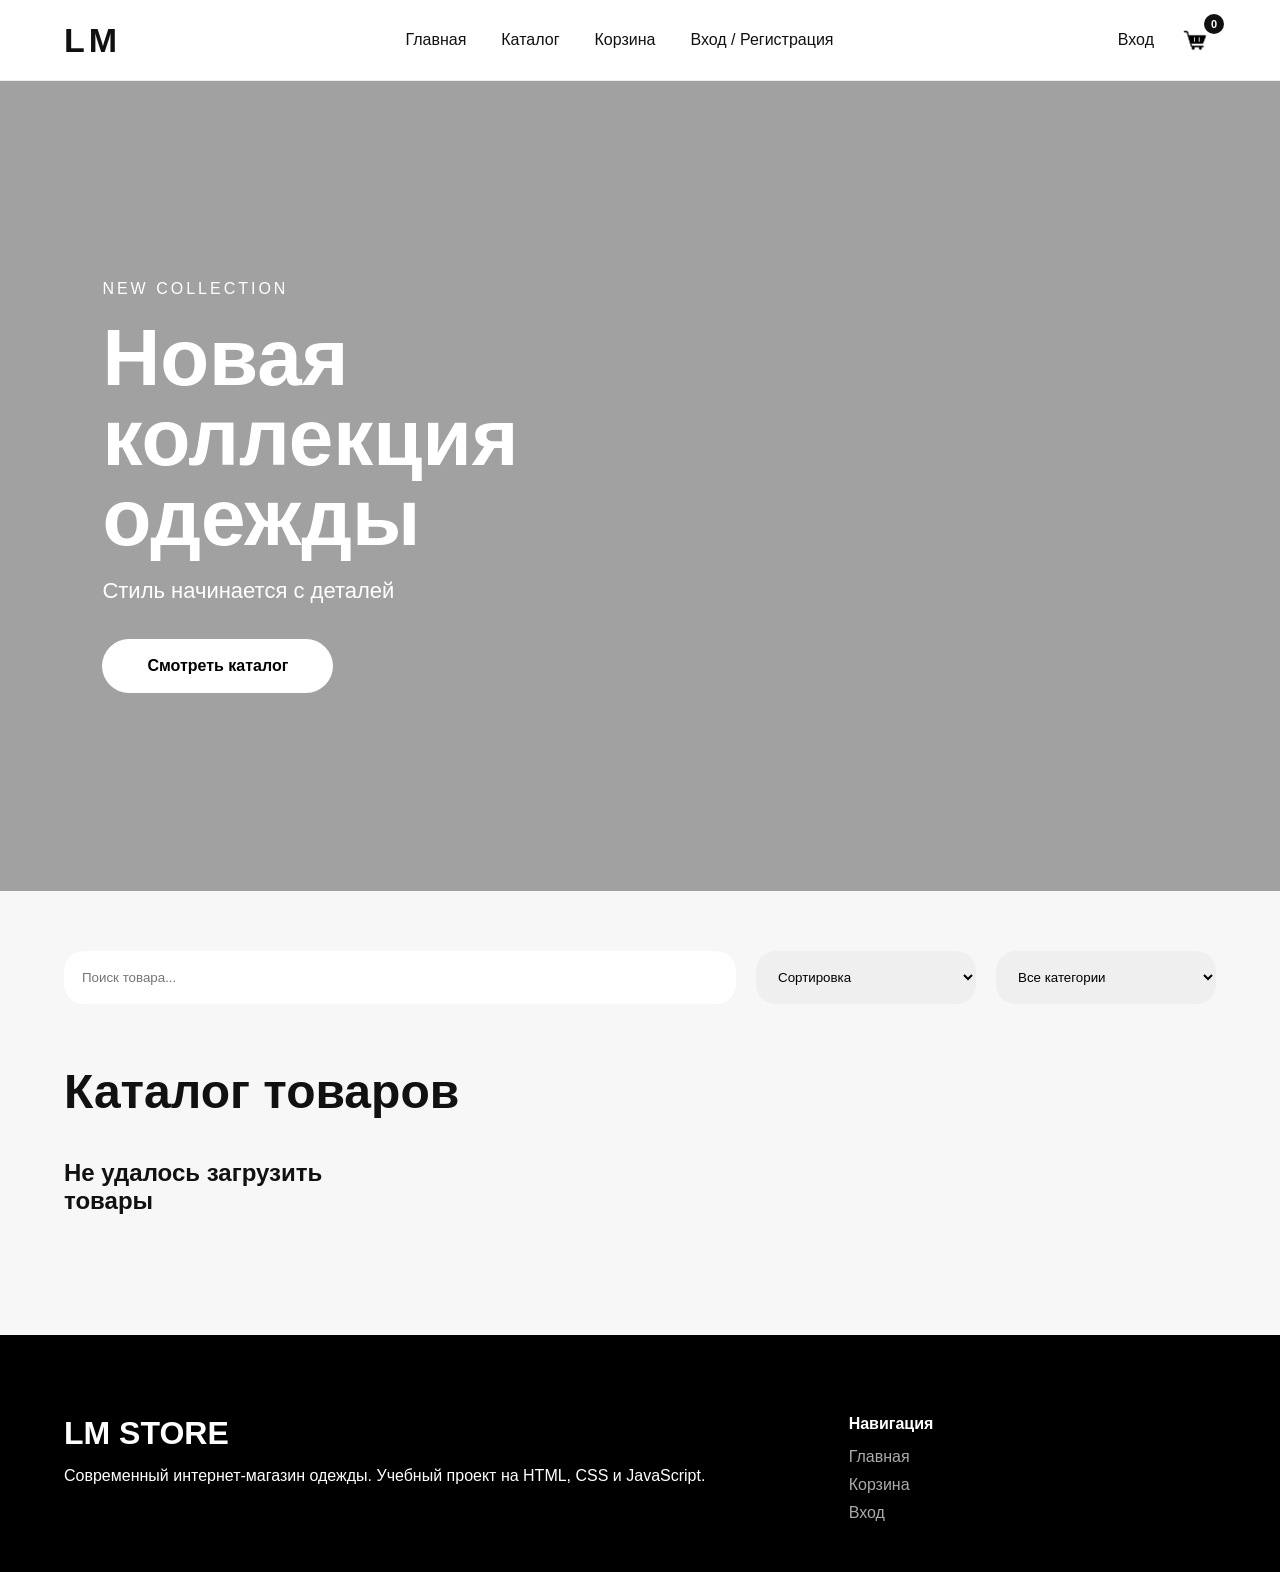
<file: index.html>
<!doctype html>
<html lang="ru">
  <head>
    <meta charset="UTF-8" />
    <meta name="viewport" content="width=device-width, initial-scale=1.0" />
    <title>LM STORE</title>

    <link rel="stylesheet" href="css/style.css" />
  </head>

  <body>
    <header>
      <div class="container header">
        <a href="index.html" class="logo"> LM </a>

        <nav class="nav">
          <a href="index.html"> Главная </a>

          <a href="#catalog"> Каталог </a>

          <a href="html/cart.html"> Корзина </a>

          <a href="html/auth.html"> Вход / Регистрация </a>
        </nav>

        <div class="header-right">
          <div id="userArea">
            <a href="html/auth.html"> Вход </a>
          </div>

          <a href="html/cart.html" class="cart-btn">
            <img src="img/basket.png" alt="Корзина" class="cart-icon" />

            <span id="cartCounter"> 0 </span>
          </a>
        </div>
      </div>
    </header>

    <section class="hero">
      <div class="hero-content">
        <span class="hero-subtitle"> NEW COLLECTION </span>

        <h1 class="hero-title">Новая коллекция одежды</h1>

        <p class="hero-text">Стиль начинается с деталей</p>

        <a href="#catalog" class="hero-button"> Смотреть каталог </a>
      </div>
    </section>

    <section class="search-section">
      <div class="container">
        <div class="search-wrapper">
          <input
            type="text"
            id="search"
            placeholder="Поиск товара..."
            oninput="searchProducts()"
          />

          <select id="sort" onchange="sortProducts(this.value)">
            <option value="">Сортировка</option>

            <option value="asc">Цена ↑</option>

            <option value="desc">Цена ↓</option>

            <option value="name">По названию</option>
          </select>

          <select id="category" onchange="filterCategory()">
            <option value="all">Все категории</option>
          </select>
        </div>
      </div>
    </section>

    <section class="products" id="catalog">
      <div class="container">
        <h2 class="section-title">Каталог товаров</h2>

        <div id="productGrid" class="product-grid"></div>
      </div>
    </section>

    <footer>
      <div class="container footer-grid">
        <div>
          <h3>LM STORE</h3>

          <p>
            Современный интернет-магазин одежды. Учебный проект на HTML, CSS и
            JavaScript.
          </p>
        </div>

        <div>
          <h4>Навигация</h4>

          <a href="index.html"> Главная </a>

          <a href="html/cart.html"> Корзина </a>

          <a href="html/auth.html"> Вход </a>
        </div>
      </div>
    </footer>

    <script src="js/cart.js"></script>
    <script src="js/auth.js"></script>
    <script src="js/app.js"></script>
  </body>
</html>
</file>
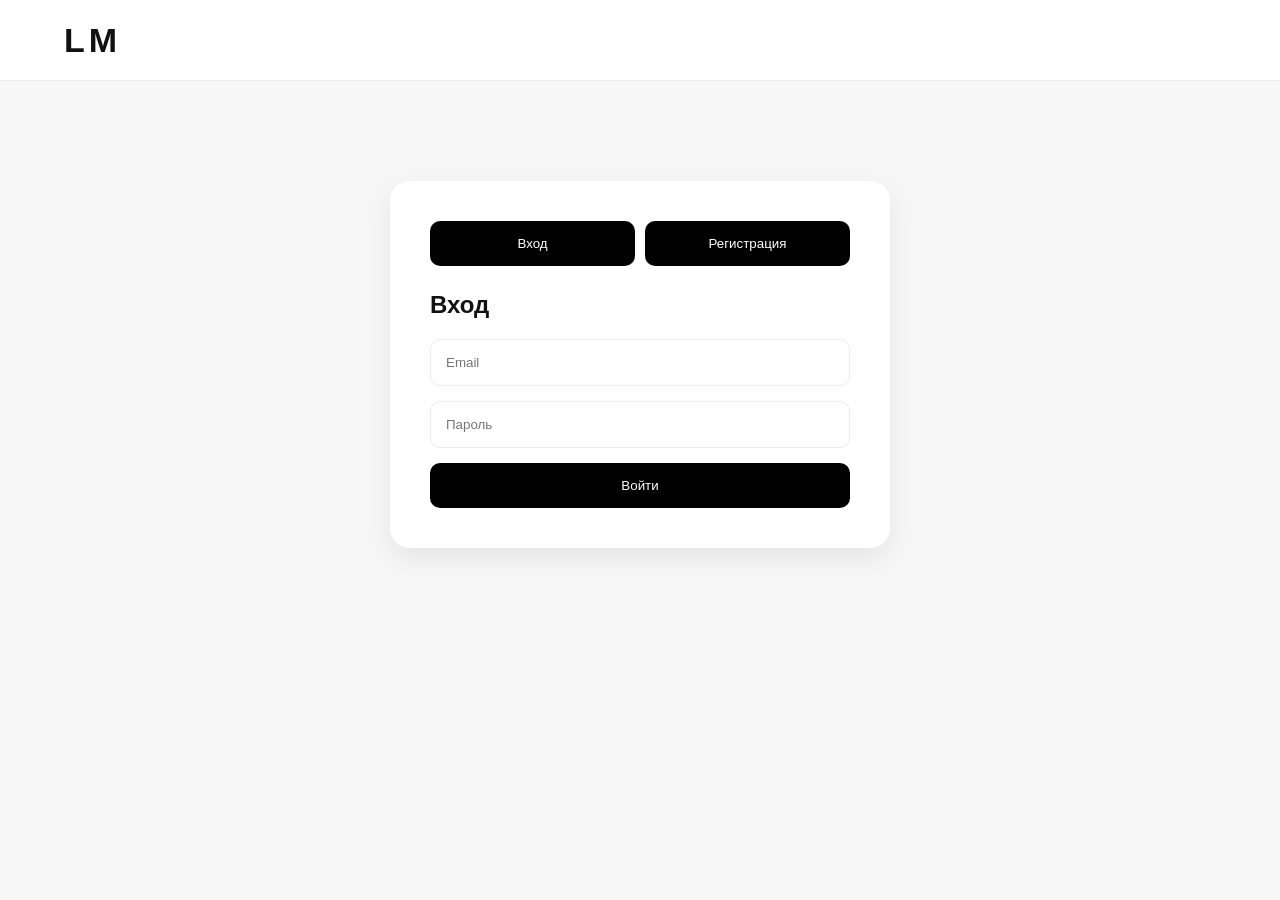
<file: html/auth.html>
<!doctype html>
<html lang="ru">
  <head>
    <meta charset="UTF-8" />

    <meta name="viewport" content="width=device-width, initial-scale=1.0" />

    <title>Авторизация</title>

    <link rel="stylesheet" href="../css/style.css" />
  </head>

  <body>
    <header>
      <div class="container header">
        <a href="../index.html" class="logo"> LM </a>
      </div>
    </header>

    <section class="auth-page">
      <div class="auth-container">
        <div class="tabs">
          <button onclick="showLogin()">Вход</button>

          <button onclick="showRegister()">Регистрация</button>
        </div>

        <div id="loginForm">
          <h2>Вход</h2>

          <input type="email" id="loginEmail" placeholder="Email" />

          <input type="password" id="loginPassword" placeholder="Пароль" />

          <button onclick="login()">Войти</button>
        </div>

        <div id="registerForm" style="display: none">
          <h2>Регистрация</h2>

          <input type="text" id="name" placeholder="Имя" />

          <input type="email" id="email" placeholder="Email" />

          <input type="password" id="password" placeholder="Пароль" />

          <button onclick="register()">Создать аккаунт</button>
        </div>
      </div>
    </section>

    <script src="../js/auth.js"></script>

    <script>
      function showLogin() {
        document.getElementById("loginForm").style.display = "block";

        document.getElementById("registerForm").style.display = "none";
      }

      function showRegister() {
        document.getElementById("loginForm").style.display = "none";

        document.getElementById("registerForm").style.display = "block";
      }
    </script>
  </body>
</html>
</file>
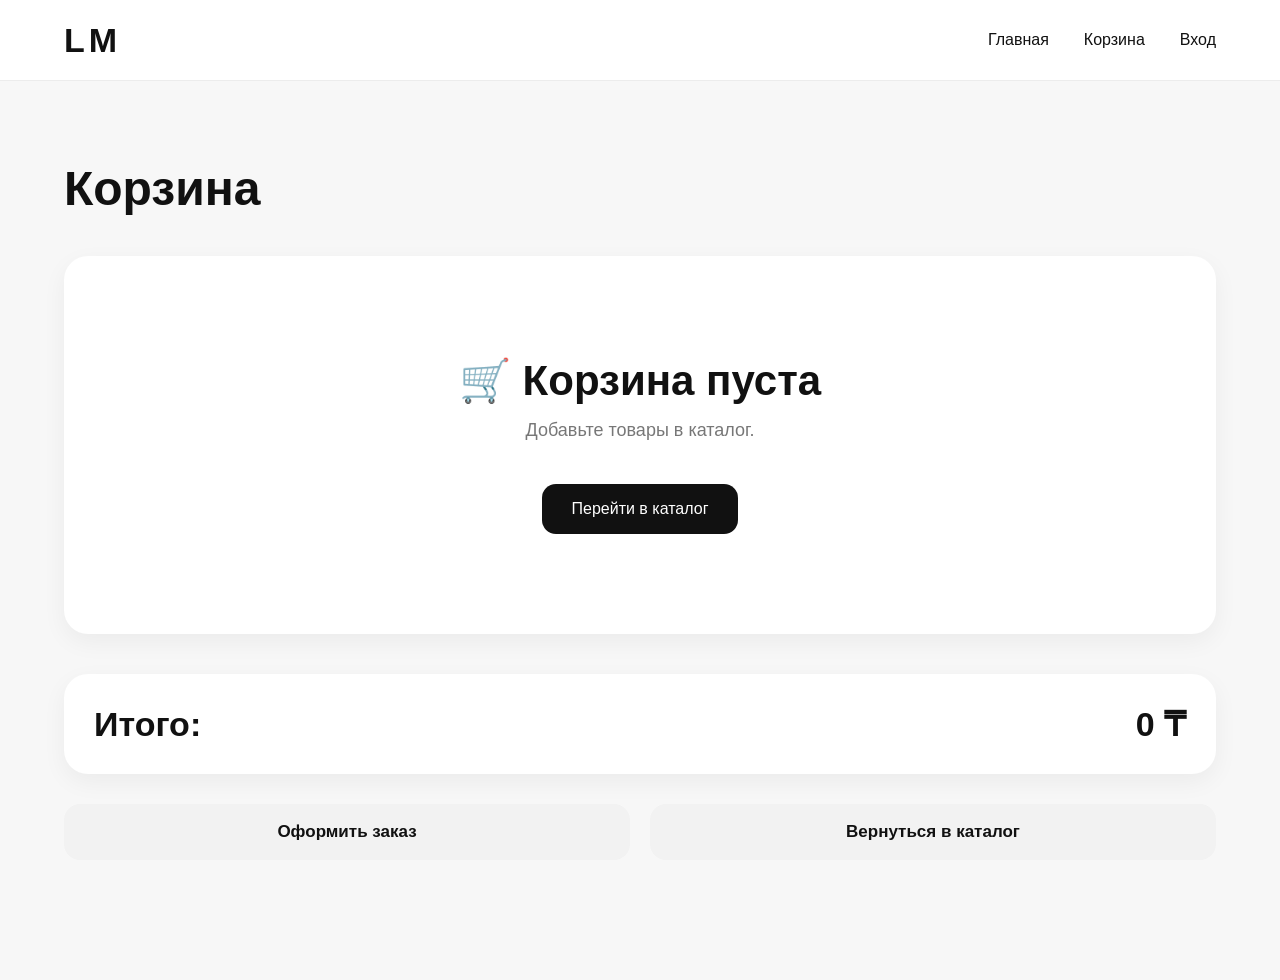
<file: html/cart.html>
<!doctype html>
<html lang="ru">
  <head>
    <meta charset="UTF-8" />
    <meta name="viewport" content="width=device-width, initial-scale=1.0" />
    <title>Корзина</title>

    <link rel="stylesheet" href="../css/style.css" />
  </head>

  <body>
    <header>
      <div class="container header">
        <a href="../index.html" class="logo"> LM </a>

        <nav class="nav">
          <a href="../index.html"> Главная </a>

          <a href="cart.html"> Корзина </a>

          <a href="auth.html"> Вход </a>
        </nav>
      </div>
    </header>

    <main class="cart-page">
      <div class="container">
        <h1 class="section-title">Корзина</h1>

        <div id="cartItems"></div>

        <div class="cart-total">
          Итого:

          <span id="totalPrice"> 0 ₸ </span>
        </div>

        <div class="cart-buttons">
          <a href="checkout.html" class="checkout-btn"> Оформить заказ </a>
          <a href="../index.html"> Вернуться в каталог </a>
        </div>
      </div>
    </main>

    <script src="../js/cart.js"></script>

    <script>
      function renderCart() {
        const container = document.getElementById("cartItems");

        container.innerHTML = "";

        if (cart.items.length === 0) {
          container.innerHTML = `

                <div class="empty-cart">

                    <h2>

                        🛒 Корзина пуста

                    </h2>

                    <p>

                        Добавьте товары в каталог.

                    </p>

                    <br>

                    <a href="../index.html">

                        Перейти в каталог

                    </a>

                </div>

                `;

          document.getElementById("totalPrice").textContent = "0 ₸";

          return;
        }

        cart.items.forEach((item) => {
          container.innerHTML += `

                <div class="cart-item">

                    <img
                        src="${item.image}"
                        alt="${item.title}"
                    >

                    <div class="cart-info">

                        <h3>

                            ${item.title}

                        </h3>

                        <p>

                            Цена:
                            ${Math.round(item.price * 500)} ₸

                        </p>

                        <p>

                            Количество:
                            ${item.quantity}

                        </p>

                    </div>

                    <button
                        onclick="removeItem(${item.id})">

                        Удалить

                    </button>

                </div>

                `;
        });

        const total = cart.items.reduce(
          (sum, item) => sum + item.price * 500 * item.quantity,

          0,
        );

        document.getElementById("totalPrice").textContent = total + " ₸";
      }

      function removeItem(id) {
        cart.remove(id);

        renderCart();
      }

      function checkout() {
        if (cart.items.length === 0) {
          alert("Корзина пуста");

          return;
        }

        const orders = JSON.parse(localStorage.getItem("orders")) || [];

        orders.push({
          date: new Date().toLocaleString(),

          items: [...cart.items],

          total: cart.getTotal(),
        });

        localStorage.setItem(
          "orders",

          JSON.stringify(orders),
        );

        alert("Заказ оформлен");

        localStorage.removeItem("cart");

        cart.items = [];

        renderCart();

        cart.updateCounter();
      }

      renderCart();
    </script>
  </body>
</html>
</file>
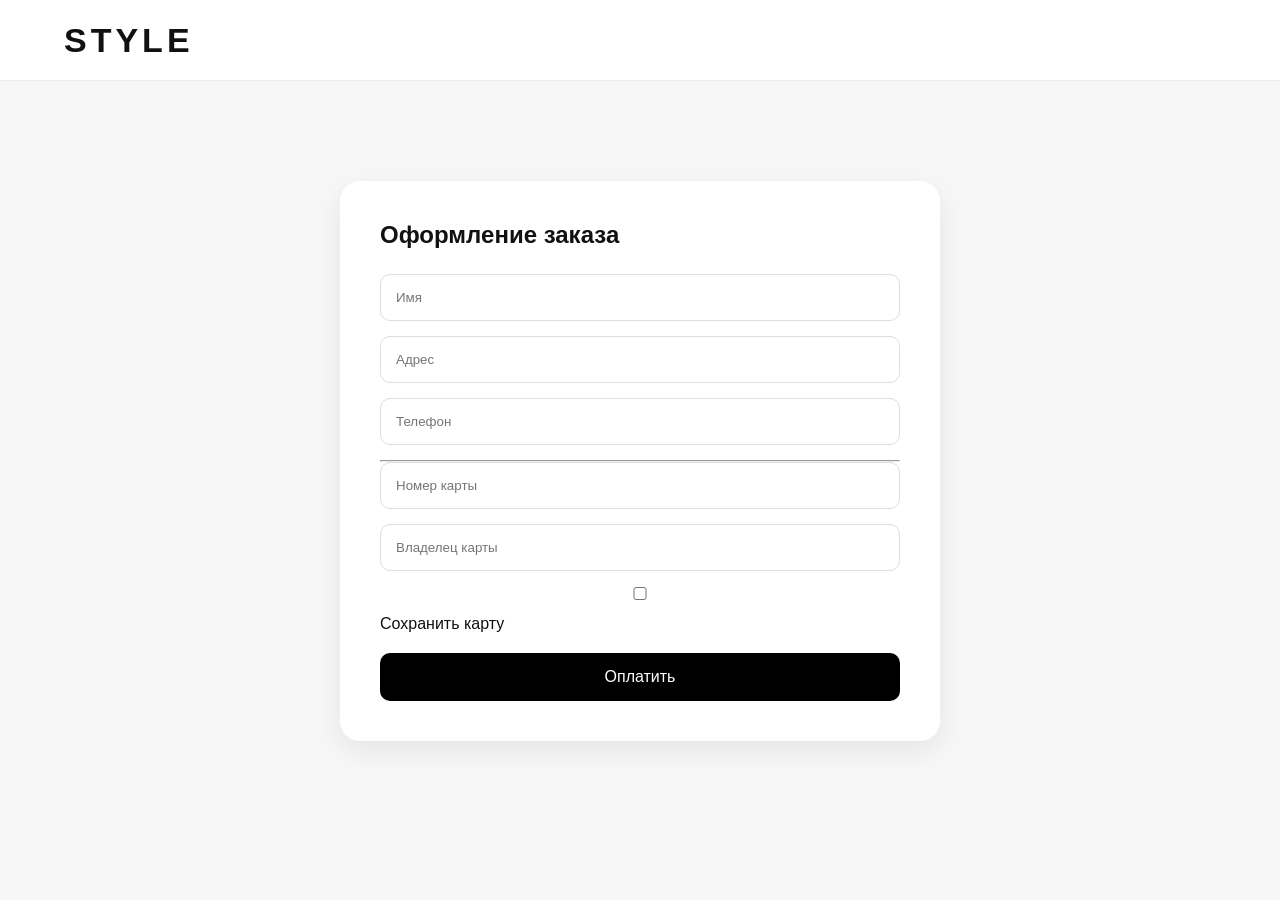
<file: html/checkout.html>
<!doctype html>
<html lang="ru">
  <head>
    <meta charset="UTF-8" />
    <meta name="viewport" content="width=device-width, initial-scale=1.0" />

    <title>Оформление заказа</title>

    <link rel="stylesheet" href="../css/style.css" />
  </head>

  <body>
    <header>
      <div class="container header">
        <a href="../index.html" class="logo"> STYLE </a>
      </div>
    </header>

    <section class="checkout-page">
      <div class="checkout-container">
        <h1>Оформление заказа</h1>

        <input id="customerName" placeholder="Имя" />

        <input id="address" placeholder="Адрес" />

        <input id="phone" placeholder="Телефон" />

        <hr />

        <input id="cardNumber" placeholder="Номер карты" />

        <input id="cardHolder" placeholder="Владелец карты" />

        <label>
          <input type="checkbox" id="saveCard" />

          Сохранить карту
        </label>

        <button onclick="payOrder()">Оплатить</button>
      </div>
    </section>

    <script>
      loadSavedCard();

      function loadSavedCard() {
        const currentUser = JSON.parse(localStorage.getItem("currentUser"));

        if (!currentUser) return;

        const savedCard = JSON.parse(
          localStorage.getItem(`card_${currentUser.email}`),
        );

        if (savedCard) {
          document.getElementById("cardNumber").value = savedCard.number;

          document.getElementById("cardHolder").value = savedCard.holder;
        }
      }

      function payOrder() {
        const currentUser = JSON.parse(localStorage.getItem("currentUser"));

        if (!currentUser) {
          alert("Сначала войдите в аккаунт");

          return;
        }

        const cardData = {
          number: document.getElementById("cardNumber").value,

          holder: document.getElementById("cardHolder").value,
        };

        if (document.getElementById("saveCard").checked) {
          localStorage.setItem(
            `card_${currentUser.email}`,

            JSON.stringify(cardData),
          );
        }

        alert("Заказ успешно оформлен!");

        localStorage.removeItem("cart");

        location.href = "../index.html";
      }
    </script>
  </body>
</html>
</file>
<file: css/style.css>
:root {
  --bg: #f7f7f7;
  --white: #ffffff;
  --black: #111111;

  --primary: #c8a97e;
  --primary-hover: #b38f61;

  --text: #111111;
  --text-light: #777777;

  --border: #ececec;

  --radius: 20px;

  --shadow: 0 10px 30px rgba(0, 0, 0, 0.08);

  --shadow-hover: 0 20px 40px rgba(0, 0, 0, 0.15);

  --transition: 0.3s ease;

  --container: 1400px;
}

/*RESET*/

* {
  margin: 0;
  padding: 0;
  box-sizing: border-box;
}

html {
  scroll-behavior: smooth;
}

body {
  font-family: Inter, Arial, sans-serif;

  background: var(--bg);

  color: var(--text);

  overflow-x: hidden;
}

a {
  text-decoration: none;
  color: inherit;
}

img {
  display: block;
  max-width: 100%;
}

button {
  cursor: pointer;
  font-family: inherit;
}

.container {
  width: 90%;

  max-width: var(--container);

  margin: auto;
}

/*HEADER*/
header {
  position: sticky;

  top: 0;

  z-index: 1000;

  background: rgba(255, 255, 255, 0.95);

  backdrop-filter: blur(12px);

  border-bottom: 1px solid var(--border);
}

.header {
  height: 80px;

  display: flex;

  align-items: center;

  justify-content: space-between;
}

.logo {
  font-size: 34px;

  font-weight: 800;

  letter-spacing: 4px;
}

.nav {
  display: flex;

  gap: 35px;
}

.nav a {
  font-weight: 500;

  transition: var(--transition);
}

.nav a:hover {
  color: var(--primary);
}

.header-right {
  display: flex;

  align-items: center;

  gap: 20px;
}

.cart-btn {

    position: relative;

    display: flex;

    align-items: center;

    justify-content: center;

    width: 42px;

    height: 42px;

}

.cart-icon {

    width: 28px;

    height: 28px;

    object-fit: contain;

    transition: 0.3s;

}

.cart-btn:hover .cart-icon {

    transform: scale(1.12);

}

#cartCounter {

    position: absolute;

    top: -5px;

    right: -8px;

    width: 20px;

    height: 20px;

    border-radius: 50%;

    background: #111;

    color: #fff;

    font-size: 11px;

    font-weight: 600;

    display: flex;

    align-items: center;

    justify-content: center;

}

.logout-btn {
  padding: 8px 15px;

  border: none;

  background: black;

  color: white;

  border-radius: 10px;

  margin-left: 10px;
}

/*HERO*/
.hero {
  height: 90vh;

  min-height: 650px;

  background:
    linear-gradient(rgba(0, 0, 0, 0.35), rgba(0, 0, 0, 0.35)),
    url("https://images.unsplash.com/photo-1483985988355-763728e1935b");

  background-size: cover;
  background-position: center;

  display: flex;
  align-items: center;
}

.hero-content {
  max-width: 650px;

  margin-left: 8%;

  color: white;

  animation: fadeUp 0.8s ease;
}

.hero-subtitle {
  display: inline-block;

  margin-bottom: 20px;

  letter-spacing: 3px;

  text-transform: uppercase;
}

.hero-title {
  font-size: 80px;

  line-height: 1;

  font-weight: 800;

  margin-bottom: 20px;
}

.hero-text {
  font-size: 22px;

  margin-bottom: 35px;
}

.hero-button {
  display: inline-block;

  padding: 18px 45px;

  background: white;

  color: black;

  font-weight: 700;

  border-radius: 50px;

  transition: var(--transition);
}

.hero-button:hover {
  transform: translateY(-5px);
}
/*SEARCH*/
.search-section {
  padding: 60px 0;
}

.search-wrapper {
  display: flex;

  gap: 20px;
}

.search-wrapper input {
  flex: 1;

  padding: 18px;

  border: none;

  border-radius: var(--radius);
}

.search-wrapper select {
  width: 220px;

  padding: 18px;

  border: none;

  border-radius: var(--radius);
}

/*PRODUCTS*/
.products {
  padding-bottom: 120px;
}

.section-title {
  font-size: 48px;

  font-weight: 800;

  margin-bottom: 40px;
}

.product-grid {
  display: grid;

  grid-template-columns: repeat(4, 1fr);

  gap: 25px;
}

.product-card {
  background: white;

  border-radius: var(--radius);

  overflow: hidden;

  box-shadow: var(--shadow);

  transition: var(--transition);
}

.product-card:hover {
  transform: translateY(-10px);

  box-shadow: var(--shadow-hover);
}

.product-card img {
  height: 300px;

  width: 100%;

  object-fit: contain;

  padding: 20px;

  transition: 0.4s;
}

.product-card:hover img {
  transform: scale(1.05);
}

.product-card h3 {
  padding: 0 20px;

  font-size: 16px;

  height: 55px;

  overflow: hidden;
}

.product-card p {
  padding: 15px 20px;

  font-size: 24px;

  font-weight: 700;
}

.product-card button {
  width: calc(100% - 40px);

  margin: 0 20px 20px;

  padding: 15px;

  border: none;

  border-radius: 12px;

  background: black;

  color: white;

  font-weight: 600;

  transition: var(--transition);
}

.product-card button:hover {
  background: var(--primary);
}

.product-page {
  padding: 100px 0;
}



/*CART PAGE*/
.cart-page {
  padding: 100px 0;
}


.cart-total {
  font-size: 34px;

  font-weight: 800;

  margin-top: 30px;
}

.cart-buttons {
  margin-top: 25px;

  display: flex;

  gap: 15px;
}

.cart-buttons button,
.cart-buttons a {
  padding: 15px 25px;

  background: black;

  color: white;

  border: none;

  border-radius: 12px;
}

/*AUTH PAGE*/

.auth-page {
  padding: 100px 20px;
}

.auth-container {
  max-width: 500px;

  margin: auto;

  background: white;

  padding: 40px;

  border-radius: var(--radius);

  box-shadow: var(--shadow);
}

.tabs {
  display: flex;

  gap: 10px;

  margin-bottom: 25px;
}

.tabs button {
  flex: 1;

  padding: 15px;

  border: none;

  background: #f2f2f2;

  border-radius: 10px;
}

.auth-container h2 {
  margin-bottom: 20px;
}

.auth-container input {
  width: 100%;

  padding: 15px;

  margin-bottom: 15px;

  border: 1px solid var(--border);

  border-radius: 10px;
}

.auth-container button {
  padding: 15px;

  width: 100%;

  border: none;

  background: black;

  color: white;

  border-radius: 10px;
}

/*FOOTER*/
footer {
  background: black;

  color: white;

  padding: 80px 0 40px;
}

.footer-grid {
  display: grid;

  grid-template-columns: 2fr 1fr;

  gap: 50px;
}

.footer-grid h3 {
  font-size: 32px;

  margin-bottom: 15px;
}

.footer-grid h4 {
  margin-bottom: 15px;
}

.footer-grid a {
  display: block;

  margin-bottom: 10px;

  color: #aaa;
}

.footer-grid a:hover {
  color: white;
}

/*ANIMATION*/
@keyframes fadeUp {
  from {
    opacity: 0;

    transform: translateY(40px);
  }

  to {
    opacity: 1;

    transform: translateY(0);
  }
}

/*ADAPTIVE*/
@media (max-width: 1100px) {
  .product-grid {
    grid-template-columns: repeat(3, 1fr);
  }
}

@media (max-width: 768px) {
  .nav {
    display: none;
  }

  .hero-title {
    font-size: 48px;
  }

  .product-grid {
    grid-template-columns: repeat(2, 1fr);
  }

  .product-details {
    grid-template-columns: 1fr;
  }

  .search-wrapper {
    flex-direction: column;
  }
}

@media (max-width: 500px) {
  .product-grid {
    grid-template-columns: 1fr;
  }

  .hero-title {
    font-size: 38px;
  }

  .hero {
    min-height: 500px;
  }

  .cart-item {
    flex-direction: column;

    text-align: center;
  }

  .footer-grid {
    grid-template-columns: 1fr;
  }
}

.search-wrapper {
  display: flex;
  gap: 20px;
  flex-wrap: wrap;
}

.search-wrapper input {
  flex: 1;
  min-width: 250px;
}

.search-wrapper select {
  min-width: 220px;
}

.checkout-page{

padding:100px 20px;

}

.checkout-container{

max-width:600px;

margin:auto;

background:white;

padding:40px;

border-radius:20px;

box-shadow:
0 10px 30px rgba(0,0,0,.08);

}

.checkout-container h1{

margin-bottom:25px;

}

.checkout-container input{

width:100%;

padding:15px;

margin-bottom:15px;

border:1px solid #ddd;

border-radius:10px;

}

.checkout-container button{

width:100%;

padding:15px;

border:none;

background:black;

color:white;

border-radius:10px;

font-size:16px;

margin-top:20px;

}


/* =========================
   PRODUCT PAGE
========================= */

.product-page{

padding:100px 0;

}

.product-details{

display:grid;

grid-template-columns:1fr 1fr;

gap:60px;

align-items:center;

}

/* LEFT IMAGE */
.product-left{

background:white;

padding:30px;

border-radius:20px;

box-shadow:0 10px 30px rgba(0,0,0,.08);

}

.product-left img{

width:100%;

height:500px;

object-fit:contain;

}

/* RIGHT INFO */
.product-right h1{

font-size:38px;

margin-bottom:20px;

font-weight:800;

}

.detail-price{

font-size:34px;

font-weight:800;

margin-bottom:20px;

color:#111;

}

.product-right p{

color:#666;

line-height:1.6;

margin-bottom:30px;

}

/* BUTTON */
.product-btn{

padding:15px 25px;

background:black;

color:white;

border:none;

border-radius:12px;

font-size:16px;

cursor:pointer;

transition:.3s;

}

.product-btn:hover{

background:#c8a97e;

transform:translateY(-3px);

}

/* ACTION LINKS */
.actions{

margin-top:20px;

display:flex;

gap:15px;

}

.actions a{

padding:12px 20px;

background:#f5f5f5;

border-radius:10px;

transition:.3s;

}

.actions a:hover{

background:#ddd;

}

/* NOT FOUND */
.not-found{

text-align:center;

padding:100px 20px;

}

.not-found h1{

font-size:40px;

margin-bottom:20px;

}

.not-found a{

display:inline-block;

margin-top:20px;

padding:15px 30px;

background:black;

color:white;

border-radius:12px;

}


/* ===========================
   КОРЗИНА
=========================== */

.cart-page {

    padding: 80px 0 120px;

}

#cartItems {

    display: flex;
    flex-direction: column;
    gap: 24px;

}

/* Карточка товара */

.cart-item {

    display: flex;
    align-items: center;
    gap: 28px;

    padding: 24px;

    background: var(--white);

    border: 1px solid var(--border);

    border-radius: 24px;

    box-shadow:
        0 8px 25px rgba(0, 0, 0, .05);

    transition: .35s ease;

}

.cart-item:hover {

    transform: translateY(-4px);

    box-shadow:
        0 18px 40px rgba(0, 0, 0, .10);

}

/* Фото */

.cart-item img {

    width: 150px;
    height: 150px;

    object-fit: contain;

    background: #fafafa;

    border-radius: 18px;

    padding: 15px;

    transition: .3s;

}

.cart-item:hover img {

    transform: scale(1.05);

}

/* Информация */

.cart-info {

    flex: 1;

    display: flex;
    flex-direction: column;
    gap: 12px;

}

.cart-info h3 {

    font-size: 24px;

    font-weight: 700;

    line-height: 1.3;

}

.cart-info p {

    font-size: 17px;

    color: var(--text-light);

}

/* Цена */

.cart-price {

    font-size: 28px;

    font-weight: 700;

    color: var(--black);

}

/* Количество */

.cart-quantity {

    display: inline-flex;

    align-items: center;

    justify-content: center;

    width: fit-content;

    padding: 8px 16px;

    border-radius: 50px;

    background: #f5f5f5;

    font-weight: 600;

}

/* Кнопка удалить */

.cart-item button {

    padding: 14px 24px;

    border: none;

    border-radius: 14px;

    background: #ff4d4d;

    color: white;

    font-size: 15px;

    font-weight: 600;

    transition: .3s;

}

.cart-item button:hover {

    background: #e53935;

    transform: scale(1.05);

}

/* Итог */

.cart-total {

    margin-top: 40px;

    padding: 30px;

    background: var(--white);

    border-radius: 24px;

    box-shadow:

        0 8px 25px rgba(0,0,0,.05);

    display: flex;

    justify-content: space-between;

    align-items: center;

    font-size: 34px;

    font-weight: 700;

}

/* Кнопки */

.cart-buttons {

    display: flex;

    gap: 20px;

    margin-top: 30px;

}

.cart-buttons a,

.cart-buttons button {

    flex: 1;

    padding: 18px;

    border: none;

    border-radius: 16px;

    text-align: center;

    font-size: 17px;

    font-weight: 600;

    transition: .3s;

}

/* Вернуться */

.cart-buttons a {

    background: #f2f2f2;

    color: #111;

}

.cart-buttons a:hover {

    background: #e8e8e8;

}

/* Оформить */

.cart-buttons button {

    background: #111;

    color: white;

}

.cart-buttons button:hover {

    background: var(--primary);

}

/* Пустая корзина */

.empty-cart {

    padding: 100px 20px;

    text-align: center;

    background: white;

    border-radius: 24px;

    box-shadow:

        0 8px 25px rgba(0,0,0,.05);

}

.empty-cart h2 {

    font-size: 42px;

    margin-bottom: 15px;

}

.empty-cart p {

    color: #777;

    margin-bottom: 25px;

    font-size: 18px;

}

.empty-cart a {

    display: inline-block;

    padding: 16px 30px;

    border-radius: 14px;

    background: #111;

    color: white;

    transition: .3s;

}

.empty-cart a:hover {

    background: var(--primary);

}

/* ===========================
   АДАПТИВ
=========================== */

@media (max-width: 900px) {

    .cart-item {

        flex-direction: column;

        text-align: center;

    }

    .cart-info {

        align-items: center;

    }

    .cart-total {

        flex-direction: column;

        gap: 15px;

        text-align: center;

    }

    .cart-buttons {

        flex-direction: column;

    }

}

@media (max-width: 600px) {

    .cart-item img {

        width: 120px;

        height: 120px;

    }

    .cart-info h3 {

        font-size: 20px;

    }

    .cart-total {

        font-size: 26px;

    }

}
</file>
